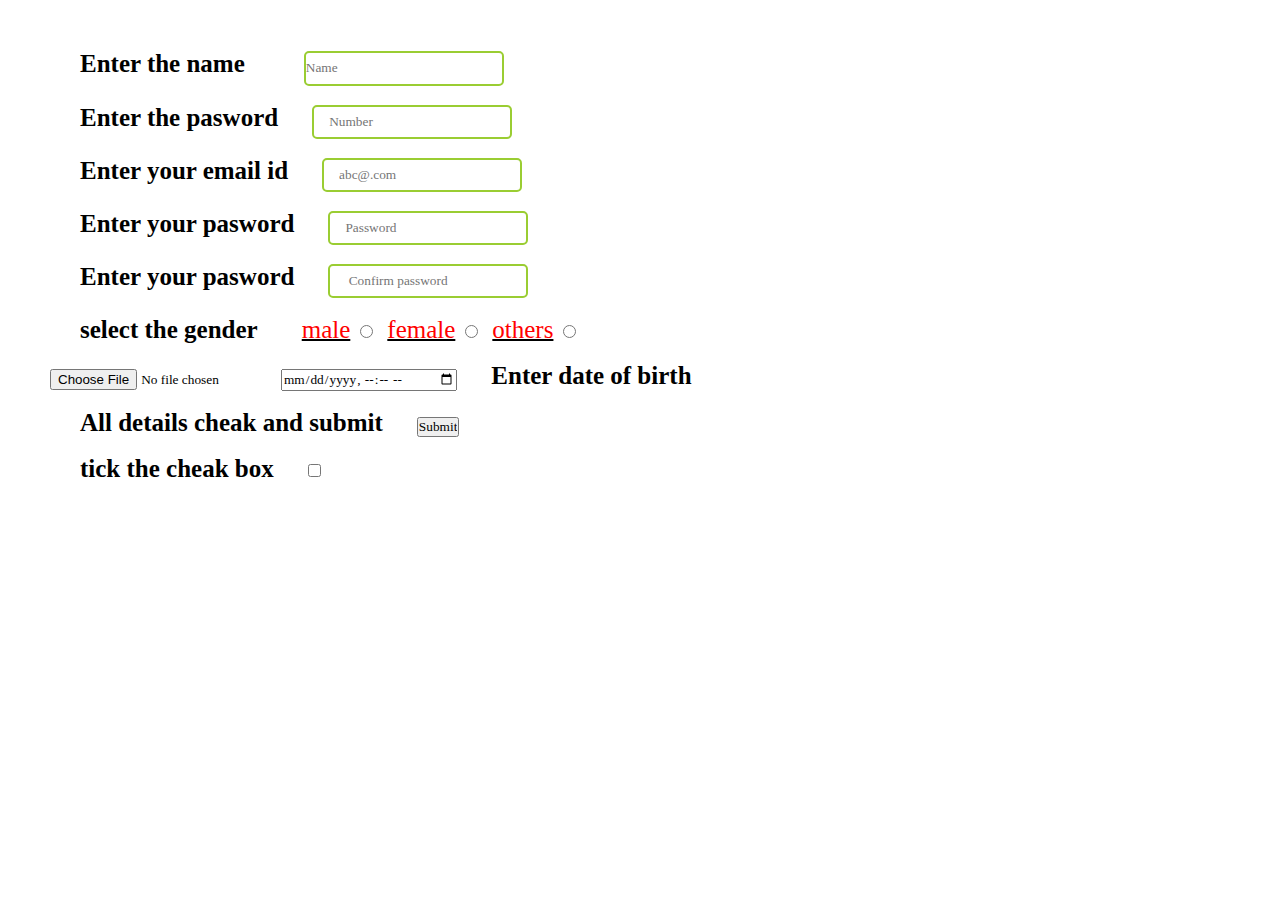
<file: form.htm>
<!DOCTYPE html>
<html lang="en">
<head>
    <meta charset="UTF-8">
    <meta name="viewport" content="width=o, initial-scale=1.0">
    <link rel="stylesheet" href="form.css">
    <title>Html form</title>
</head>
<body>
<form>
    <label for=""><span class="items">Enter the name</span></label>
 <input id="a" type="text" placeholder="Name">
 
 <br><br>
 <label for=""><span class="items">Enter the pasword</span></label>
 <input id="b" password="number" placeholder="Number">

 <br><br>
 <label for=""><span class="items">Enter your email id</span></label>
 <input id="c" type="email" placeholder="abc@.com">
 
 <br><br>
 <label><span class="items">Enter your pasword</span></label>
 <input id="d" type="password" placeholder="Password">
 
 <br><br>
 <label><span class="items">Enter your pasword</span></label>
 <input id="e" type="confirm password" placeholder=" Confirm password">
 
 <br><br>
 <label for=""><span class="items">select the gender</span></label>

 <span class="division">male</span><input type ="radio" name="gender">
 <span class="division">female</span><input type ="radio" name="gender">
 <span class="division">others</span><input type ="radio" name="gender">
 
 <br><br>
 <input type="file" placeholder="select the file">
 <input type="datetime-local" placeholder="date of birth">
 <label for=""><span class="items">Enter date of birth</span></label>
 
 <br><br>
 <label for=""><span class="items">All details cheak and submit</span></label>
 <input type="submit" > 
 
 <br><br>
 <label for=""><span class="items">tick the cheak box</span></label>
 <input type="checkbox">
 <menu></menu>
   </form>
</body>
</html>
</file>
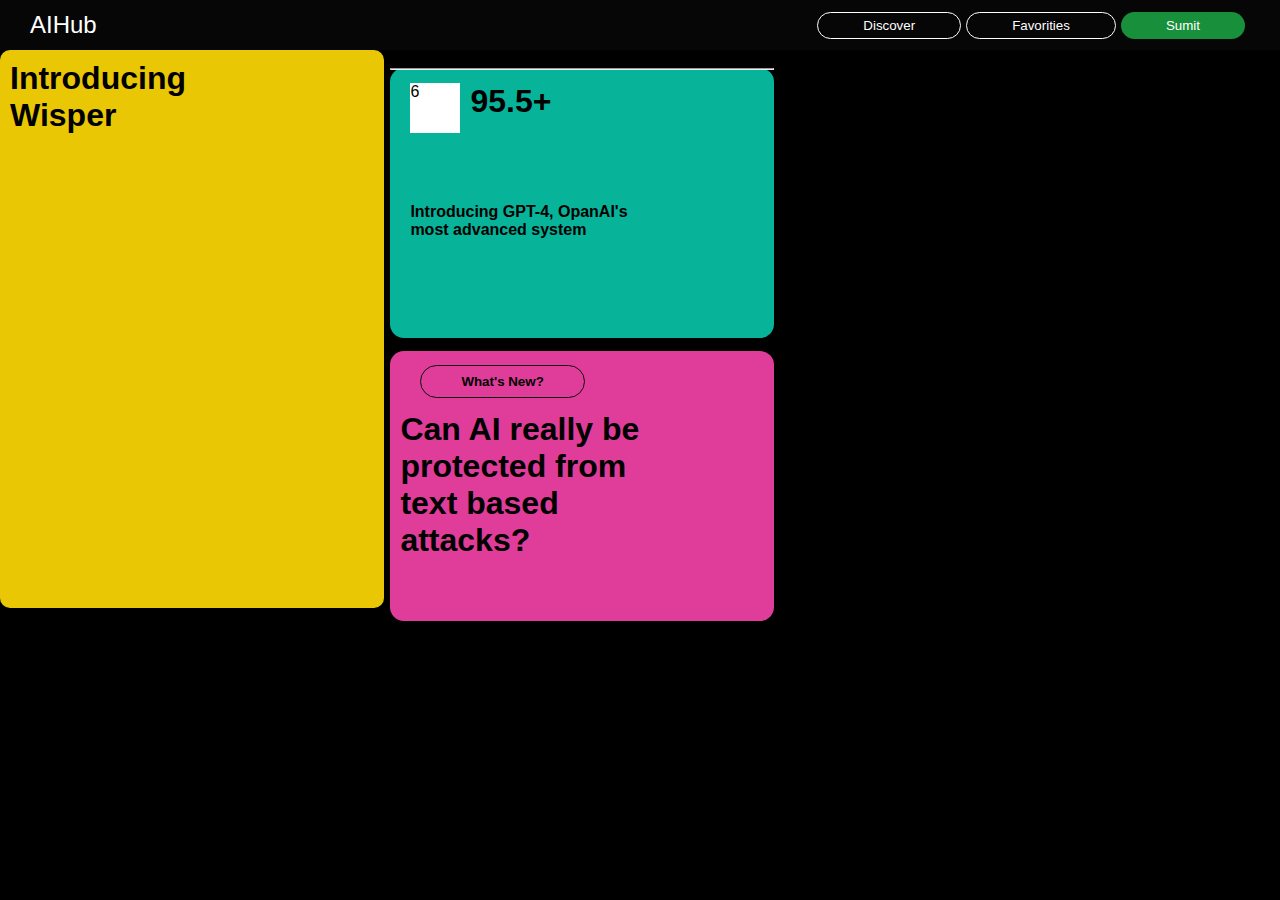
<file: project1.html>
<!DOCTYPE html>
<html lang="en">
<head>
    <meta charset="UTF-8">
    <meta name="viewport" content="width=device-width, initial-scale=1.0">
    <title>Document</title>
    <link rel="stylesheet" href="style2.css">
</head>
<body>
    <div id="main">
        <div id="nav">
         <h2>AIHub</h2>
            <div id="links">
              <button>Discover</button><button>Favorities</button><button id="active">Sumit</button>
            </div>
 
        </div>
        <div id="nav2">
            <h1>Introducing<br> Wisper</h1>
        </div>  
        <div id="nav3">
            <h1>95.5+</h1>
            <div id="mom"><hr></div>
            <p><b>Introducing GPT-4, OpanAI's</b><br><b>most advanced system</b></p>
            
            <div id="nav5">6
               

            </div>
            <div></div>

        </div>
        <div id="nav4">
            <button><b>What's New?</b></button>
            <h1>Can AI really be  <br> protected from <br>text based <br>attacks?</h1>
        </div>
    </div>
    
</body>
</html>
</file>
<file: form.css>
*{
    padding: 0;
    margin: 0;
    box-sizing: border-box;
    font-family: gilroy;
}

body{
    padding: 10px;
    margin: 40px;
}
#a{
    height: 35px;
    margin: 0 25px;
    width: 200px;
    border-radius: 5px;
    border: 2px solid yellowgreen;
    gap: 20px;
}
.items{
    margin: 20px;
    padding: 10px;
    font-size: 25px;
    font-family: serif;
    font-weight: 600;
}

#b{
    padding: 15px;
    height: 30px;
    width: 200px;
    border-radius: 5px;
    border: 2px solid yellowgreen;
    gap: 20px;
}
#c{
    padding: 15px;
    height: 30px;
    width: 200px;
    border-radius: 5px;
    border: 2px solid yellowgreen;
    gap: 20px;
}
#d{
    padding: 15px;
    height: 30px;
    width: 200px;
    border-radius: 5px;
    border: 2px solid yellowgreen;
    gap: 20px;
}

#e{
    padding: 15px;
    height: 30px;
    width: 200px;
    border-radius: 5px;
    border: 2px solid yellowgreen;
    gap: 20px;
}

.division{
    font-size: 25px;
    color: red;
    text-decoration: 2px solid black underline;
    padding: 5px;
    margin: 5px;

}
</file>
<file: style2.css>
*{
    padding: 0;
    margin: 0;
    box-sizing: border-box;
    font-family: sans-serif;

}
html,body{
    height: 100%;
    width: 100%;
}
#main{
    width: 100%;
    height: 100%;
    background-color: #000000;

}
#nav h2{
    color: #fff;
    padding: 30px;
    font-weight: 100;
   
   
}

#nav{
    display: flex;
    justify-content: space-between;
    align-items: center;
    width: 100%;
    height: 50px;
    background-color: rgb(6, 6, 6);

}
#nav button{
    color: #fff;
    padding: 5px 45px;
    background-color: transparent;
    border: 1px solid #fff;
    border-radius: 100px;
}
#nav #links{
    padding: 35px;
    display: flex;
    gap:5px;

}
#nav #links #active{
    background-color: #188f3a;
    border: transparent;
}
#nav #links #active:hover{
    height: 10%;
    color: red;
    background-color: rgb(2, 81, 48);
}
#nav2{
    height: 62%;
    width: 30%;
    background-color: rgb(233, 199, 4);
    border-radius: 10px;
    padding: 10px;

}
#nav3{
    height: 30%;
    width: 30%;
    background-color: #07b399;
    position: absolute;
    left: 30.5%;
    top: 7.5%;
    border-radius: 14px;
}
#nav4{
    height: 30%;
    width: 30%;
    background-color: #df3d99;
    position: absolute;
    left: 30.5%;
    border-radius: 14px;
    top: 39%;
}
#nav4 button{
    background-color: transparent;
    border: 1px solid rgb(16, 14, 14);
    border-radius: 100px;
    padding: 8px 40px;
    position: absolute;
    top: 5%;
    left: 30px;

}
#nav4 h1{
    position: absolute;
    top: 60px;
    left: 10px;
}
#nav3 #nav5{
    background-color: #fff;
    height: 50px;
    width: 50px;
    position: absolute;
    left: 20px;
    top: 15px;  
   
}
#nav3 h1{
    position: absolute;
    left: 80px;
    top: 15px;
    font-weight: 900;
}
#nav3 p{
    position: absolute;
    top: 50%;
    left: 20px;

}
#nav2:hover{
    background-color: #cd12c7;

}
</file>
